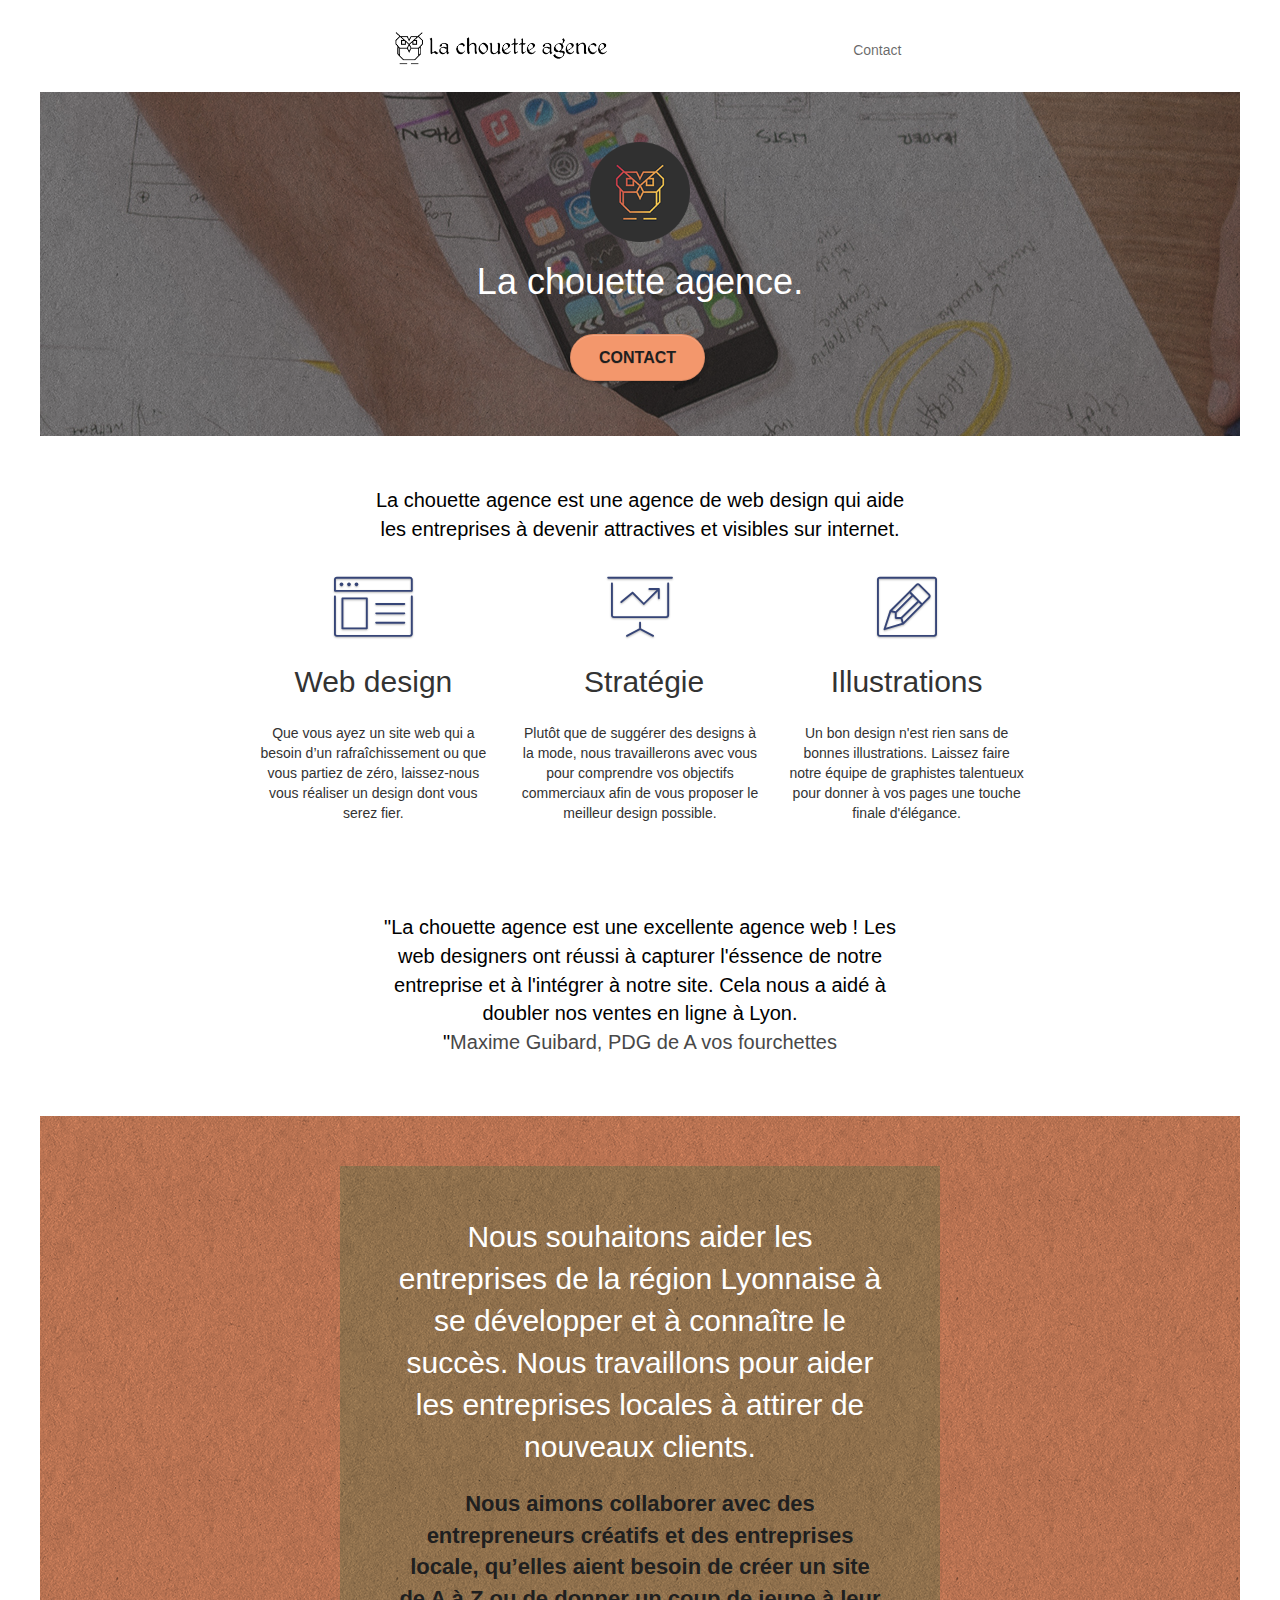
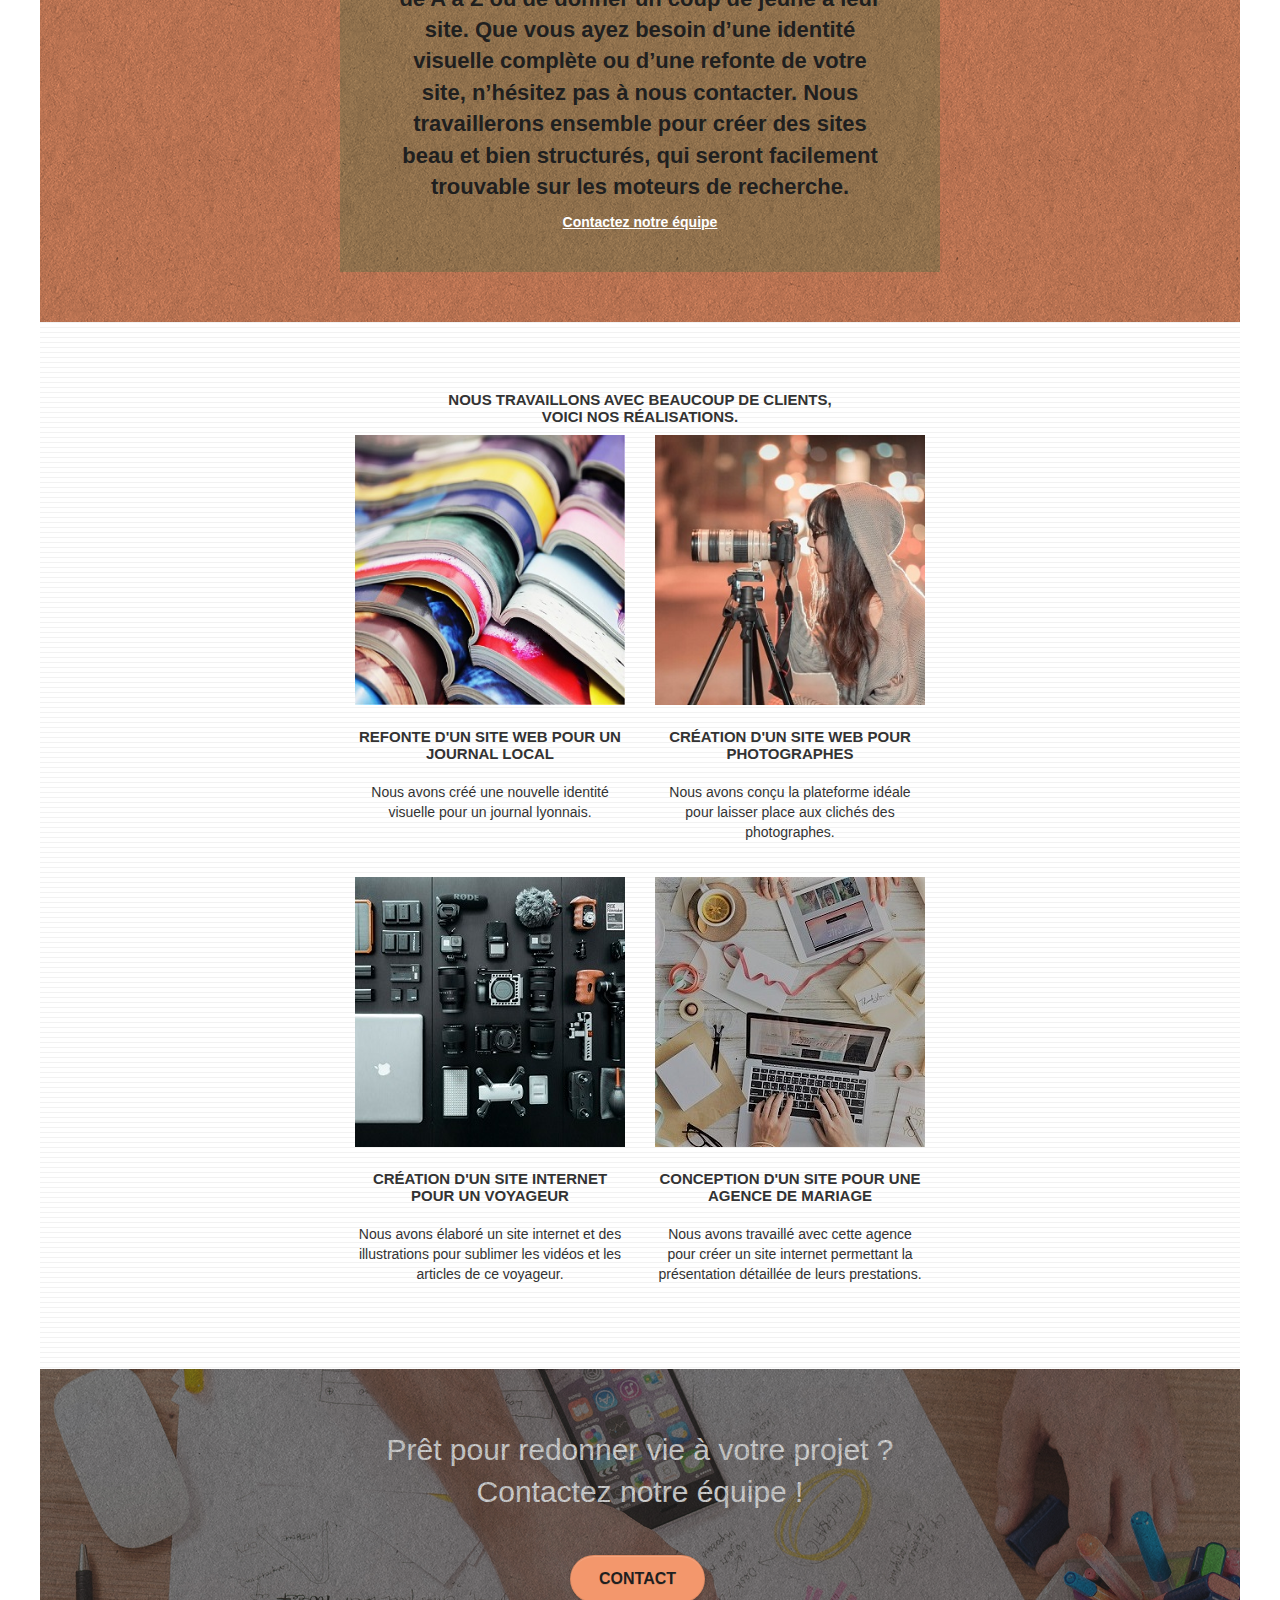
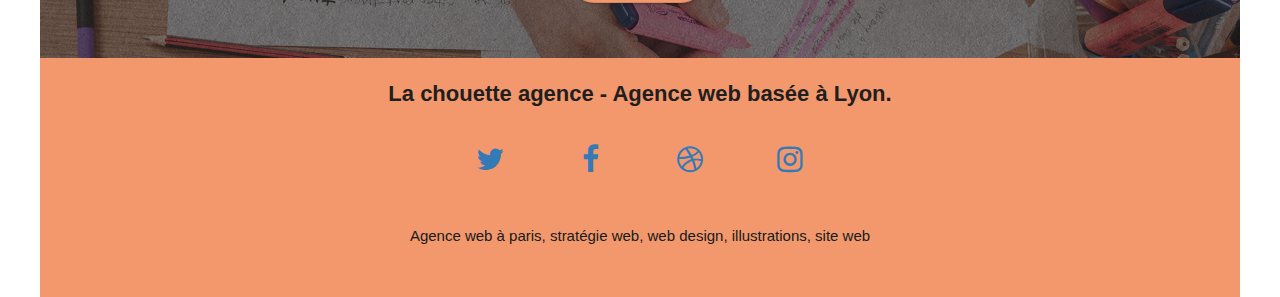
<file: index.html>
<!doctype html>
<html lang="fr">
<head>
    <meta charset="utf-8">
    <meta name="keywords" content="">
    <meta name="description" content="la chouette, entreprise webdesign Lyon">
    <meta name="viewport" content="width=device-width, initial-scale=1.0, viewport-fit=cover">
    <link rel="shortcut icon" type="image/png" href="favicon.jpg">
    
	<link rel="stylesheet" type="text/css" href="./css/bootstrap.min.css">
	<link rel="stylesheet" type="text/css" href="style.css">
	<link rel="stylesheet" type="text/css" href="./css/font-awesome.min.css">
	<link rel="stylesheet" type="text/css" href="./css/et-line.min.css">
	
    
	<script defer src="https://code.jquery.com/jquery-2.1.0.min.js" integrity="sha256-8oQ1OnzE2X9v4gpRVRMb1DWHoPHJilbur1LP9ykQ9H0=" crossorigin="anonymous"></script>
	<script defer src="./js/bootstrap.min.js"></script>
	<script defer src="./js/blocs.min.js"></script>
	<script src="./js/jquery.touchSwipe.min.js" defer></script>
	<script defer src="./js/gmaps.min.js"></script>

    <title>.</title>

    
<!-- Analytics -->
 
<!-- Analytics END -->
    
</head>
<body>
<!-- Principal conteneur -->
<div class="page-container">
    
<!-- bloc-0 -->
<div class="bloc bgc-white l-bloc " id="bloc-0">
	<div class="container bloc-sm">
		<nav class="navbar row">	
			<a class="navbar-brand" href="index.html"><img src="img/la-chouette-agence.png" alt="logo la chouette agence, Paris" height="40" /></a>
			<a href="contact.html">Contact</a>
		</nav>
	</div>
</div>
<!-- bloc-0 END -->

<!-- bloc-1-presentation -->
<div class="bloc bgc-dark-slate-blue bg-banniere d-bloc bg-t-edge bloc-bg-texture texture-paper b-parallax" id="bloc-1-hero">
	<div class="container bloc-lg">
		<div class="row tight-width-whitespace">
			<div class="col-sm-12">
				<img src="img/logo.png" class="center-block image-resize-mode" width="100" alt="la chouette agence, web disigner, création de logo" />
				<h1 class="text-center hero-bloc-text tc-white">La chouette agence.</h1>
				<div class="text-center">
					<a href="contact.html" class="btn btn-lg btn-clean btn-rd cta-hero btn-atomic-tangerine" id="cta-hero">Contact</a>
				</div>
			</div>
		</div>
	</div>
</div>
<!-- bloc-1-presentation END -->

<!-- bloc-2-services -->
<div class="bloc bgc-white l-bloc" id="bloc-2-services">
	<div class="container bloc-md">
		<div class="row">
			<div class="col-sm-12 text-center">
				<article> 
					<p>La chouette agence est une agence de web design qui aide<br>les entreprises à devenir attractives et visibles sur internet.</p>
				</article>
			</div>
		</div>
		<div class="row voffset-lg med-width-whitespace">
			<div class="col-sm-4">
				<div class="text-center">
					<span class="et-icon-browser sm-shadow icon-dark-slate-blue icons icon-lg"></span>
				</div>
				<h2 class="mg-md text-center">
					Web design
				</h2>
				<p class="text-center ">
					Que vous ayez un site web qui a besoin d&rsquo;un rafraîchissement ou que vous partiez de zéro, laissez-nous vous réaliser un design dont vous serez fier.
				</p>
			</div>
			<div class="col-sm-4">
				<div class="text-center">
					<span class="et-icon-presentation sm-shadow icon-dark-slate-blue icons icon-lg"></span>
				</div>
				<h2 class="mg-md text-center">
					&nbsp;Stratégie
				</h2>
				<p class="text-center ">
					Plutôt que de suggérer des designs à la mode, nous travaillerons avec vous pour comprendre vos objectifs commerciaux afin de vous proposer le meilleur design possible.<br>
				</p>
			</div>
			<div class="col-sm-4">
				<div class="text-center">
					<span class="et-icon-edit sm-shadow icon-dark-slate-blue icons icon-lg"></span>
				</div>
				<h2 class="mg-md text-center">
					Illustrations
				</h2>
				<p class="text-center">
					Un bon design n'est rien sans de bonnes illustrations. Laissez faire notre équipe de graphistes talentueux pour donner à vos pages une touche finale d'élégance.
				</p>
			</div>
		</div>
		<div class="row voffset-lg voffset">
			<div class="col-xs-12 col-md-8 col-md-offset-2 text-center">
				<article>
					<p>"La chouette agence est une excellente agence web ! Les<br>web designers ont réussi à capturer l'éssence de notre<br>entreprise et à l'intégrer à notre site. Cela nous a aidé à<br>doubler nos ventes en ligne à Lyon.<br>"<span class="maxime">Maxime Guibard, PDG de A vos fourchettes</span>
				</article>		
			</div>
		</div>
	</div>
</div>
<!-- bloc-2-services END -->

<!-- bloc-3-what-i-do -->
<div class="bloc tc-white bgc-atomic-tangerine bg-presentation d-bloc bloc-bg-texture texture-paper b-parallax" id="bloc-3-what-i-do">
	<div class="container bloc-lg">
		<div class="row tight-width-whitespace black-background">
			<div class="col-sm-12">
				<h2 class="mg-md text-center tc-white">
					Nous souhaitons aider les entreprises de la région Lyonnaise à se développer et à connaître le succès. Nous travaillons pour aider les entreprises locales à attirer de nouveaux clients.
				</h2>
				<p class="text-center white">
					Nous aimons collaborer avec des entrepreneurs créatifs et des entreprises locale, qu’elles aient besoin de créer un site de A à Z ou de donner un coup de jeune à leur site. Que vous ayez besoin d’une identité visuelle complète ou d’une refonte de votre site, n’hésitez pas à nous contacter. Nous travaillerons ensemble pour créer des sites beau et bien structurés, qui seront facilement trouvable sur les moteurs de recherche.
				</p>
					<a class="ltc-white bold-link" href="contact.html">Contactez notre équipe</a>
				
			</div>
		</div>
	</div>
</div>
<!-- bloc-3-what-i-do END -->

<!-- bloc-4-portfolio -->
<div class="bloc bgc-white bg-lines-h2-bg bg-repeat l-bloc" id="bloc-4-portfolio">
	<div class="container bloc-lg">
		<div class="row">
			<div class="col-sm-12 text-center">
				<h3>Nous travaillons avec beaucoup de clients,<br>voici nos réalisations.</h3>
			</div>
		</div>
		<div class="row tight-width-whitespace portfolio-row">
			<div class="col-sm-6">
				<a href="#" data-lightbox="img/1.jpg" data-gallery-id="gallery-1" data-caption="Refonte d'un site web pour un journal local" data-frame="snapshot-lb"><img src="img/1.jpg" alt="Refonte journal local" class="img-responsive portfolio-thumb" /></a>
				<h3 class="mg-md text-center">
					Refonte d'un site web pour un journal local
				</h3>
				<p class="text-center">
					Nous avons créé une nouvelle identité visuelle pour un journal lyonnais.
				</p>
			</div>
			<div class="col-sm-6">
				<a href="#" data-lightbox="img/2.jpg" data-gallery-id="gallery-1" data-caption="Création d'un site web pour photographes" data-frame="snapshot-lb"><img src="img/2.jpg" class="img-responsive portfolio-thumb" alt="Création pour photographes" /></a>
				<h3 class="mg-md text-center">
					Création d'un site web pour photographes
				</h3>
				<p class="text-center">
					Nous avons conçu la plateforme idéale pour laisser place aux clichés des photographes.
				</p>
			</div>
		</div>
		<div class="row tight-width-whitespace portfolio-row">
			<div class="col-sm-6">
				<a href="#" data-lightbox="img/3.jpg" data-gallery-id="gallery-1" data-caption="Création d'un site internet pour un voyageur" data-frame="snapshot-lb"><img src="img/3.jpg" class="img-responsive portfolio-thumb" alt="Création pour voyageur"/></a>
				<h3 class="mg-md text-center">
					Création d'un site internet pour un voyageur
				</h3>
				<p class="text-center">
					Nous avons élaboré un site internet et des illustrations pour sublimer les vidéos et les articles de ce voyageur.
				</p>
			</div>
			<div class="col-sm-6">
				<a href="#" data-lightbox="img/4.jpg" data-gallery-id="gallery-1" data-caption="Conception d'un site pour une agence de mariage" data-frame="snapshot-lb"><img src="img/4.jpg" class="img-responsive portfolio-thumb" alt="Création pour agence de mariage" /></a>
				<h3 class="mg-md text-center">
					Conception d'un site pour une agence de mariage
				</h3>
				<p class="text-center">
					Nous avons travaillé avec cette agence pour créer un site internet permettant la présentation détaillée de leurs prestations.
				</p>
			</div>
		</div>
	</div>
</div>
<!-- bloc-4-portfolio END -->

<!-- bloc-5-cta -->
<div class="bloc bgc-dark-slate-blue bg-banniere d-bloc bloc-bg-texture texture-paper" id="bloc-5-cta">
	<div class="container bloc-lg">
		<div class="row">
			<h2 class="mg-md text-center tc-white">
				Prêt pour redonner vie à votre projet ?<br>Contactez notre équipe !
			</h2>
			<div class="col-sm-12 text-center">
				<a href="contact.html" class="btn btn-atomic-tangerine btn-clean btn-rd btn-lg cta-hero">Contact</a>
			</div>
		</div>
	</div>
</div>
<!-- bloc-5-cta END -->

<!-- Footer - bloc-8 -->
<div class="bloc bgc-atomic-tangerine d-bloc" id="bloc-8">
	<div class="container bloc-sm">
		<div class="row">
			<div class="col-sm-12">
				<p class="text-center white">
					La chouette agence - Agence web basée à Lyon.
				</p>
				<div class="row row-no-gutters social">
					<div class="col-sm-3">
						<div class="text-center">
							<a href="https://www.tweeter.com" class="fa fa-twitter icon-md" alt="logo_tweeter" title="tweeter" target="blank"></a> <!-- modif -->
						</div> 
					</div>
					<div class="col-sm-3">
						<div class="text-center">
							<a href="https://www.facefook.com" class="fa fa-facebook icon-md" alt="logo_facebook" title="Facebook" target="blank"></a> <!-- modif -->
						</div>
					</div>
					<div class="col-sm-3">
						<div class="text-center">
							<a href="https://www.dribbble.com" class="fa fa-dribbble icon-md" alt="logo_dribbble" title="dribbble" target="blank"></a> <!-- modif -->
						</div>
					</div>
					<div class="col-sm-3">
						<div class="text-center">
							<a href="https://www.instagram.com" class="fa fa-instagram icon-md" alt="logo_instagram" title="instagram" target="blank"></a> <!-- modif -->
						</div>
					</div>
				</div>
				<div class="keywords">
					<p>Agence web à paris, stratégie web, web design, illustrations, site web</p>
				</div>
				
			</div>
		</div>
	</div>
</div>
</div>    
</body>
</html>
</file>
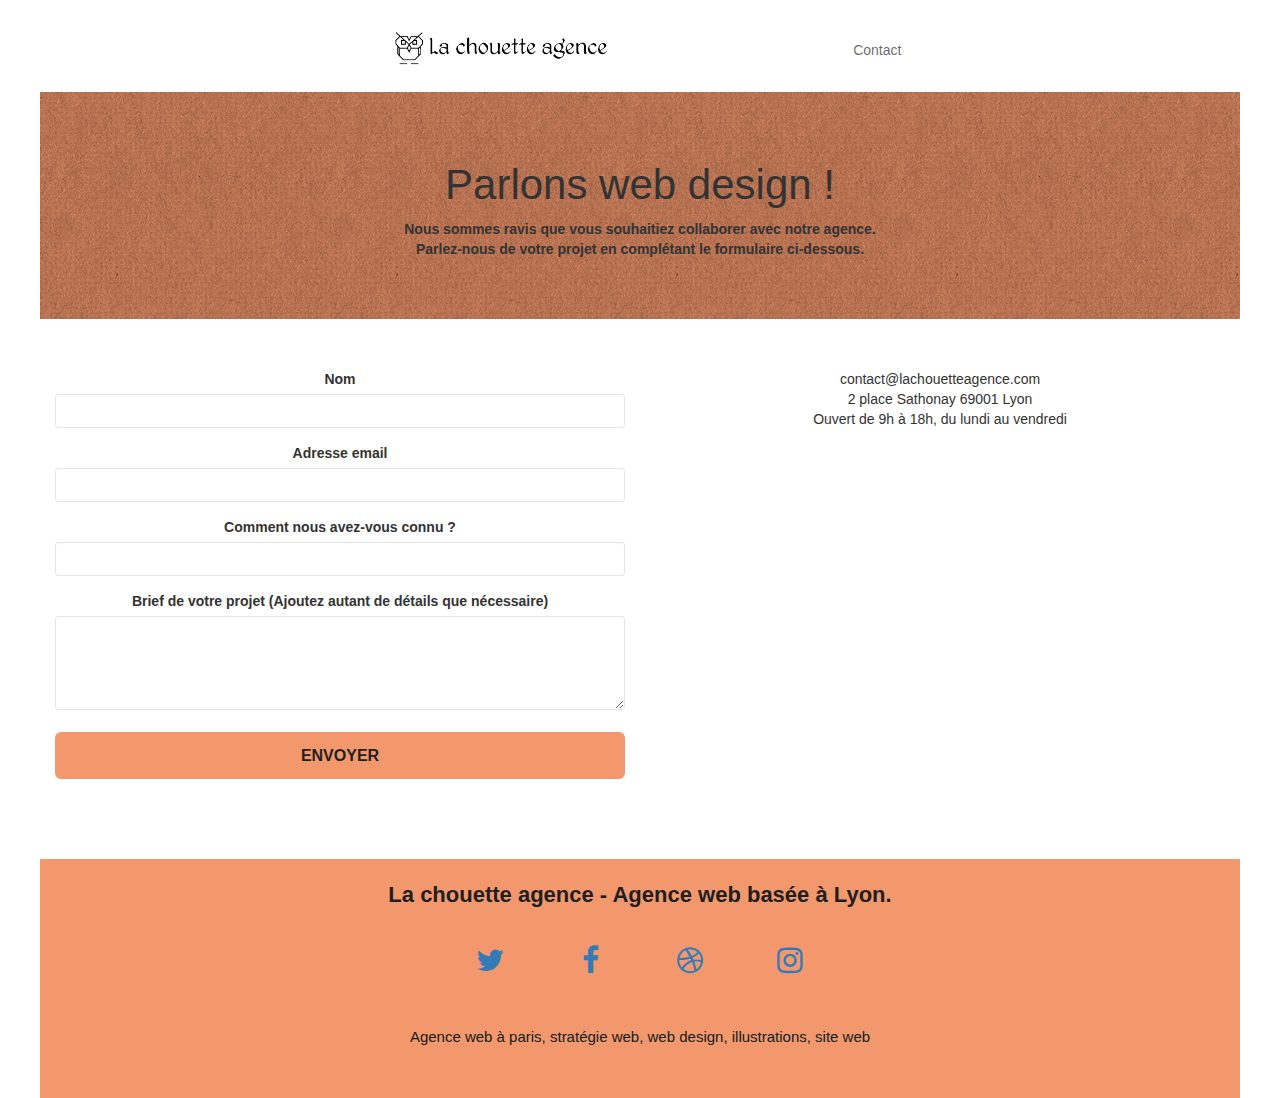
<file: contact.html>
<!doctype html>
<html lang="fr">
<head>
    <meta charset="utf-8">
    <meta name="keywords" content="">
    <meta name="description" content="la chouette agence, contact, Parlons web design !">
    <meta name="viewport" content="width=device-width, initial-scale=1.0, viewport-fit=cover">
    <link rel="shortcut icon" type="image/png" href="favicon.jpg">
    
	<link rel="stylesheet" type="text/css" href="./css/bootstrap.min.css">
	<link rel="stylesheet" type="text/css" href="style.css">
	<link rel="stylesheet" type="text/css" href="./css/font-awesome.min.css">
	<link rel="stylesheet" type="text/css" href="./css/et-line.min.css">
	
    
	<script src="./js/jquery-2.1.0.min.js"></script>
	<script src="./js/bootstrap.min.js"></script>
	<script src="./js/blocs.min.js"></script>
	<script src="./js/jqBootstrapValidation.min.js"></script>
	<script src="./js/formHandler.min.js"></script>
    <title>contact</title>

    
<!-- Analytics -->
 
<!-- Analytics END -->
    
</head>
<body>
<!-- Principal conteneur -->
<div class="page-container">
    
<!-- bloc-0 -->
<div class="bloc bgc-white l-bloc " id="bloc-0">
	<div class="container bloc-sm">
		<nav class="navbar row">	
			<a class="navbar-brand" href="index.html"><img src="img/la-chouette-agence.png" alt="logo la chouette agence, Paris" height="40" /></a>
			<a href="contact.html">Contact</a>
		</nav>
	</div>
</div>

<!-- bloc-0 END -->

<!-- bloc-6 -->
<div class="bloc bg-dots-bg bg-repeat bgc-atomic-tangerine d-bloc bloc-bg-texture texture-paper" id="bloc-6">
	<div class="container bloc-lg">
		<div class="row">
			<div class="col-sm-12">
				<h1 class="titre-principal">
					Parlons web design !
				</h1>
				<p class="design">
					Nous sommes ravis que vous souhaitiez collaborer avec notre agence.<br>
					Parlez-nous de votre projet en complétant le formulaire ci-dessous.
				</p>
			</div>
		</div>
	</div>
</div>
<!-- bloc-6 END -->

<!-- bloc-7 -->
<div class="bloc bgc-white l-bloc" id="bloc-7">
	<div class="container bloc-lg">
		<div class="row">
			<div class="col-sm-6">
				<form id="form_1" novalidate success-msg="Your message has been sent." fail-msg="Sorry it seems that our mail server is not responding, Sorry for the inconvenience!">
					<div class="form-group">
						<label for="name">Nom</label>
						<input type="text" id="name" class="form-control" name="nom" required />
					</div>
					<div class="form-group">
						<label for="email">Adresse email</label>
						<input type="email" id="email" class="form-control" name="email" required />
					</div>
					<div class="form-group">
						<label for="input_504">Comment nous avez-vous connu ?</label>
						<input type="email" id="input_504" class="form-control" name="input_504" required  />
					</div>
					<div class="form-group">
						<label for="message">Brief de votre projet (Ajoutez autant de détails que nécessaire)<br></label>
						<textarea id="message" name="message" class="form-control" rows="4" cols="50" required></textarea>
					</div> 
					<button class="bloc-button btn btn-lg btn-block cta-hero btn-atomic-tangerine" type="submit">
						Envoyer
					</button>
				</form>
			</div>
			<div class="col-sm-6">
				<p>
					contact@lachouetteagence.com<br>2 place Sathonay 69001 Lyon<br>Ouvert de 9h à 18h, du lundi au vendredi<br>
				</p>
			</div>
		</div>
	</div>
</div>
<!-- Footer - bloc-8 -->
<div class="bloc bgc-atomic-tangerine d-bloc" id="bloc-8">
	<div class="container bloc-sm">
		<div class="row">
			<div class="col-sm-12">
				<p class="text-center white">
					La chouette agence - Agence web basée à Lyon.<br>
				</p>
				<div class="row row-no-gutters social">
					<div class="col-sm-3">
						<div class="text-center">
							<a href="https://www.tweeter.com" class="fa fa-twitter icon-md" alt="logo_tweeter" title="tweeter" target="blank"></a> 
						</div> 
					</div>
					<div class="col-sm-3">
						<div class="text-center">
							<a href="https://www.facefook.com" class="fa fa-facebook icon-md" alt="logo_facebook" title="Facebook" target="blank"></a> 
						</div>
					</div>
					<div class="col-sm-3">
						<div class="text-center">
							<a href="https://www.dribbble.com" class="fa fa-dribbble icon-md" alt="logo_dribbble" title="dribbble" target="blank"></a> 
						</div>
					</div>
					<div class="col-sm-3">
						<div class="text-center">
							<a href="https://www.instagram.com" class="fa fa-instagram icon-md" alt="logo_instagram" title="instagram" target="blank"></a> 
						</div>
					</div>
				</div>
				<div class="keywords">
					<p>Agence web à paris, stratégie web, web design, illustrations, site web</p>
				</div>
			</div>
		</div>
	</div>
</div>
</div>
</body>
</html>
</file>
<file: style.css>
body {
    width: 1200px;
    margin: auto;
    padding: 0;
    background: #FFF;
    overflow-x: hidden;
    -webkit-font-smoothing: antialiased;
    -moz-osx-font-smoothing: grayscale;
}

a, button {
	text-decoration: none;
    transition: all .3s ease-in-out;
    outline: none!important;
}

a:hover {
    text-decoration: none;
    cursor: pointer;
}

#page-loading-blocs-notifaction {
    position: fixed;
    top: 0;
    bottom: 0;
    width: 100%;
    z-index: 100000;
    background: #FFFFFF url("img/pageload-spinner.gif") no-repeat center center;
}
article p{
    font-size: 20px;
    color: #000000;
}
.maxime{
    font-size: 20px;
    color: #484848;
}
.bloc {
    width: 100%;
    clear: both;
    background: 50% 50% no-repeat;
    /*padding: 0 50px;*/
    -webkit-background-size: cover;
    -moz-background-size: cover;
    -o-background-size: cover;
    background-size: cover;
    position: relative;
}

.col-sm-6{
    padding-bottom: 25px;
}

/*.bloc .container {
    padding-left: 0;
    padding-right: 0;
}*/

.bloc-lg {
	text-align: center;
    padding: 50px 0; /*modif*/
}

.bloc-md {
    padding: 50px;
}

.bloc-sm {
    padding: 20px 0;
}

.bg-center,
.bg-l-edge,
.bg-r-edge,
.bg-t-edge,
.bg-b-edge,
.bg-tl-edge,
.bg-bl-edge,
.bg-tr-edge,
.bg-br-edge,
.bg-repeat {
    -webkit-background-size: auto!important;
    -moz-background-size: auto!important;
    -o-background-size: auto!important;
    background-size: auto!important;
}

.bg-repeat {
    background: repeat;
}

.bg-t-edge {
    background: top no-repeat;
}

.bloc-bg-texture::before {
    content: "";
    background-size: 2px 2px;
    position: absolute;
    top: 0;
    bottom: 0;
    left: 0;
    right: 0;
}

.texture-paper::before {
    background: url("img/texture-paper.png");
    background-size: 280px 280px;
}

.b-parallax {
    background-attachment: fixed;
}

/*.d-bloc {
    color: rgba(255, 255, 255, .7);
}*/

.d-bloc button:hover {
    color: rgba(255, 255, 255, .9);
}

.d-bloc .icon-round,
.d-bloc .icon-square,
.d-bloc .icon-rounded,
.d-bloc .icon-semi-rounded-a,
.d-bloc .icon-semi-rounded-b {
    border-color: rgba(255, 255, 255, .9);
}

.d-bloc .divider-h span {
    border-color: rgba(255, 255, 255, .2);
}

.d-bloc .a-btn,
.d-bloc .navbar a,
.d-bloc .navbar-brand,
.d-bloc a .icon-sm,
.d-bloc a .icon-md,
.d-bloc a .icon-lg,
.d-bloc a .icon-xl,
.d-bloc h1 a,
.d-bloc h2 a,
.d-bloc h3 a,
.d-bloc h4 a,
.d-bloc h5 a,
.d-bloc h6 a,
.d-bloc p a {
    color: rgba(255, 255, 255, .6);
}

.d-bloc .a-btn:hover,
.d-bloc .navbar a:hover,
.d-bloc .navbar-brand:hover,
.d-bloc a:hover .icon-sm,
.d-bloc a:hover .icon-md,
.d-bloc a:hover .icon-lg,
.d-bloc a:hover .icon-xl,
.d-bloc h1 a:hover,
.d-bloc h2 a:hover,
.d-bloc h3 a:hover,
.d-bloc h4 a:hover,
.d-bloc h5 a:hover,
.d-bloc h6 a:hover,
.d-bloc p a:hover {
    color: rgba(255, 255, 255, 1);
}

.d-bloc .navbar-toggle .icon-bar {
    background: rgba(255, 255, 255, 1);
}

.d-bloc .btn-wire,
.d-bloc .btn-wire:hover {
    color: rgba(255, 255, 255, 1);
    border-color: rgba(255, 255, 255, 1);
}

.d-bloc .panel {
    color: rgba(0, 0, 0, .5);
}

.d-bloc .panel button:hover {
    color: rgba(0, 0, 0, .7);
}

.d-bloc .panel icon {
    border-color: rgba(0, 0, 0, .7);
}

.d-bloc .panel .divider-h span {
    border-color: rgba(0, 0, 0, .1);
}

.d-bloc .panel .a-btn {
    color: rgba(0, 0, 0, .6);
}

.d-bloc .panel .a-btn:hover {
    color: rgba(0, 0, 0, 1);
}

.d-bloc .panel .btn-wire,
.d-bloc .panel .btn-wire:hover {
    color: rgba(0, 0, 0, .7);
    border-color: rgba(0, 0, 0, .3);
}

/*.d-bloc .panel,
.l-bloc {
    color: rgba(0, 0, 0, .5);
}*/

.d-bloc .panel button:hover,
.l-bloc button:hover {
    color: rgba(0, 0, 0, .7);
}

.l-bloc .icon-round,
.l-bloc .icon-square,
.l-bloc .icon-rounded,
.l-bloc .icon-semi-rounded-a,
.l-bloc .icon-semi-rounded-b {
    border-color: rgba(0, 0, 0, .7);
}

.d-bloc .panel .divider-h span,
.l-bloc .divider-h span {
    border-color: rgba(0, 0, 0, .1);
}

.d-bloc .panel .a-btn,
.l-bloc .a-btn,
.l-bloc .navbar a,
.l-bloc .navbar-brand,
.l-bloc a .icon-sm,
.l-bloc a .icon-md,
.l-bloc a .icon-lg,
.l-bloc a .icon-xl,
.l-bloc h1 a,
.l-bloc h2 a,
.l-bloc h3 a,
.l-bloc h4 a,
.l-bloc h5 a,
.l-bloc h6 a,
.l-bloc p a {
    color: rgba(0, 0, 0, .6);
}

.d-bloc .panel .a-btn:hover,
.l-bloc .a-btn:hover,
.l-bloc .navbar a:hover,
.l-bloc .navbar-brand:hover,
.l-bloc a:hover .icon-sm,
.l-bloc a:hover .icon-md,
.l-bloc a:hover .icon-lg,
.l-bloc a:hover .icon-xl,
.l-bloc h1 a:hover,
.l-bloc h2 a:hover,
.l-bloc h3 a:hover,
.l-bloc h4 a:hover,
.l-bloc h5 a:hover,
.l-bloc h6 a:hover,
.l-bloc p a:hover {
    color: rgba(0, 0, 0, 1);
}

.l-bloc .navbar-toggle .icon-bar {
    color: rgba(0, 0, 0, .6);
}

.d-bloc .panel .btn-wire,
.d-bloc .panel .btn-wire:hover,
.l-bloc .btn-wire,
.l-bloc .btn-wire:hover {
    color: rgba(0, 0, 0, .7);
    border-color: rgba(0, 0, 0, .3);
}

.voffset {
    margin-top: 30px;
}

.voffset-lg {
    margin-top: 80px;
}

.row-no-gutters {
    margin-right: 0;
    margin-left: 0;
}

.row.row-no-gutters > [class^="col-"],
.row.row-no-gutters > [class*=" col-"] {
    padding-right: 0;
    padding-left: 0;
}
.navbar {
	display: flex;
	justify-content: space-around;
	align-items: baseline;
    margin-bottom: 0;
    z-index: 1;
}

.navbar-brand {
    height: auto;
    padding: 3px 15px;
    font-size: 25px;
    font-weight: normal;
    font-weight: 600;
    line-height: 44px;
}

.navbar-brand img {
    max-height: 200px;
    margin: 0 5px 0 0;
    display: inline;
}

.navbar-brand img[src$=svg] {
    min-width: 100px;
}

.nav-center .navbar-brand img {
    margin: 0;
}

.navbar .nav {
    padding-top: 2px;
    margin-right: -16px;
    float: right;
    z-index: 1;
}

.nav > li {
    float: left;
    margin-top: 4px;
    font-size: 16px;
}

.navbar-nav .open .dropdown-menu > li > a {
    text-align: inherit;
}

.nav > li a:hover,
.nav > li a:focus {
    background: transparent;
}

.navbar-toggle {
    margin: 10px 10px 0 0;
    border: 0px;
}

.navbar-toggle:hover {
    background: transparent!important;
}

.navbar-toggle .icon-bar {
    background-color: rgba(0, 0, 0, .5);
    width: 26px;
}

.nav-invert .navbar .nav {
    float: left;
}

.nav-invert .navbar-header,
.nav-invert .navbar-brand {
    float: right;
    position: relative;
    z-index: 2;
}

@media (min-width: 768px) {
    .site-navigation {
        position: absolute;
        top: 50%;
        right: 20px;
        transform: translate(0, -50%);
        -webkit-transform: translateY(-50%);
    }
    .nav > li .dropdown-menu a,
    .nav > li .dropdown-menu a:hover {
        color: #484848;
    }
    .nav-invert .site-navigation {
        left: 0;
        right: 0;
    }
    .nav-center {
        text-align: center;
    }
    .nav-center .navbar-header {
        width: 100%;
    }
    .nav-center .navbar-header,
    .nav-center .navbar-brand,
    .nav-center .nav > li {
        float: none;
        display: inline-block;
    }
    .nav-center .site-navigation {
        position: relative;
        width: 100%;
        right: 0;
        margin-right: 0px;
        margin-top: 20px;
    }
    .nav-center.mini-nav .navbar-toggle {
        float: none;
        margin: 10px auto 0;
    }
}

.nav > li > .dropdown a {
    background: none!important;
    display: block;
    padding: 14px 15px;
}

nav .caret {
    margin: 0 5px;
}

.dropdown-menu .dropdown-menu {
    top: -8px;
    left: 100%;
}

.dropdown-menu .dropmenu-flow-right {
    top: 100%;
    left: 0;
    margin-left: -1px;
    border-top-left-radius: 0;
    border-top-right-radius: 0;
}

.dropdown-menu .dropdown span {
    border: 4px solid black;
    border-top-color: transparent;
    border-right-color: transparent;
    border-bottom-color: transparent;
    margin: 6px -5px 0 0!important;
    float: right;
}

.mg-md {
    margin-top: 10px;
    margin-bottom: 20px;
}

.mg-lg {
    margin-top: 10px;
    margin-bottom: 40px;
}

.btn {
    margin: 0 5px 5px 0;
}

.btn.pull-right {
    margin: 0 0 5px 5px;
}

.btn-d,
.btn-d:hover,
.btn-d:focus {
    color: #FFF;
    background: rgba(0, 0, 0, .3);
}

button {
    outline: none!important;
}

.btn-rd {
    border-radius: 40px;
}

.btn-clean {
    border: 1px solid rgba(0, 0, 0, .08);
    border-bottom-color: rgba(0, 0, 0, .1);
    text-shadow: 0 1px 0 rgba(0, 0, 1, .1);
    box-shadow: 0 1px 3px rgba(0, 0, 1, .25), inset 0 1px 0 0 rgba(255, 255, 255, .15);
}

.icon-md {
    font-size: 30px!important;
}

.icon-lg {
    font-size: 60px!important;
}

.sm-shadow {
    text-shadow: 0 1px 2px rgba(0, 0, 0, .3);
}

.panel-sq,
.panel-sq .panel-heading,
.panel-sq .panel-footer {
    border-radius: 0;
}

.panel-rd {
    border-radius: 30px;
}

.panel-rd .panel-heading {
    border-radius: 29px 29px 0 0;
}

.panel-rd .panel-footer {
    border-radius: 0 0 29px 29px;
}

.form-control {
    border-color: rgba(0, 0, 0, .1);
    box-shadow: none;
}

.scrollToTop {
    width: 40px;
    height: 40px;
    position: fixed;
    bottom: 20px;
    right: 20px;
    opacity: 0;
    z-index: 500;
    transition: all .3s ease-in-out;
}

.scrollToTop span {
    margin-top: 6px;
}

.showScrollTop {
    font-size: 14px;
    opacity: 1;
}

a[data-lightbox] {
    position: relative;
    display: block;
    text-align: center;
}

a[data-lightbox]:hover::before {
    content: "+";
    font-family: "HelveticaNeue-Light", "Helvetica Neue Light", "Helvetica Neue", Helvetica, Arial;
    font-size: 32px;
    width: 50px;
    height: 50px;
    margin-left: -25px;
    border-radius: 50%;
    background: rgba(0, 0, 0, .6);
    color: #FFF;
    font-weight: 100;
    z-index: 1;
    position: absolute;
    top: 50%;
    transform: translateY(-50%);
    -webkit-transform: translateY(-50%);
}

a[data-lightbox]:hover img {
    opacity: 0.6;
    -webkit-animation-fill-mode: none;
    animation-fill-mode: none;
}

#lightbox-modal {
    display: flex;
    align-items: center;
}

#lightbox-modal .modal-dialog {
    width: 90%;
    max-width: 900px;
    margin: 0 auto 0;
}

#lightbox-modal .modal-dialog img {
    max-height: 90vh;
    margin: 0 auto;
}

.lightbox-caption {
    padding: 20px;
    color: #FFF;
    background: rgba(0, 0, 0, .5);
    position: absolute;
    left: 15px;
    right: 15px;
    bottom: 5px;
}

.close-lightbox {
    color: #FFF;
    font-size: 30px;
    position: absolute;
    top: 20px;
    right: 20px;
    z-index: 20;
    background: rgba(0, 0, 0, .5);
    border: none;
    line-height: 30px;
    padding: 0 9px 5px;
    opacity: 0.3;
}

.close-lightbox:hover,
.next-lightbox:hover,
.prev-lightbox:hover {
    opacity: 1.0;
    color: #FFF;
}

.next-lightbox,
.prev-lightbox {
    font-size: 20px;
    color: rgba(255, 255, 255, .9);
    background: rgba(0, 0, 0, .5);
    transition: all .2s ease-in-out;
    position: absolute;
    top: 45%;
    z-index: 1;
    opacity: 0.4;
}

.next-lightbox {
    padding: 6px 8px 1px 13px;
    right: 25px;
}

.prev-lightbox {
    padding: 6px 13px 1px 10px;
    left: 25px;
}

.snapshot-lb .modal-body {
    display: none;
    padding-bottom: 45px;
}

.snapshot-lb .lightbox-caption {
    padding: 0;
    color: rgba(0, 0, 0, .5);
    background: none;
}

/*h1,*/
h2,
h3,
h4,
h5,
h6,
/*p,*/
label,
.btn,
/*a*/ {
    font-family: "helvetica";
    font-weight: 400;
    color: #575757!important;
}
   max-width: 1000px;
}

.hero-bloc-text {
    font-size: 38px;
}

.hero-bloc-text-sub {
    font-size: 36px;
}

.statement-bloc-text {
    line-height: 26px;
    font-style: italic;
    font-size: 20px;
    text-align: center;
    font-weight: lighter;
    max-width: 520px;
    margin: auto auto auto auto;
}

.keywords p {
    font-size: 15px;  /* modif*/
    text-align: center; /* modif*/
    padding: 50px 0 20px 0; /* modif*/
    color: #141C1C; /* modif*/
}

.tight-width-whitespace {
    max-width: 600px;
    margin: auto auto auto auto;
}

.h1 {
    font-size: 20px;
    font-family: "Open Sans";
}

.cta-hero {
    margin-top: 22px;
    color: #1F1F1F;
    text-transform: uppercase;
    padding: 12px 28px 12px 28px;
    font-size: 16px;
    font-weight: 700;
}

.social {
    display: flex;
    justify-content: space-around;
    max-width: 400px;
    padding-top: 25px;
    margin: auto auto auto auto;
}

h2 {
    font-size: 30px;
    line-height: 1.4em;
}

h3 {
    font-size: 15px;
    text-transform: uppercase;
    font-weight: 700;
    color: #333333!important;
}

.med-width-whitespace {
    max-width: 800px;
    margin: auto auto auto auto;
    box-shadow: 0px 0px 0px #000000;
}

/*h1 {
   color: #333333!important;
}*/

.titre-principal {
	text-align: center;
	font-size: 3em;
    color: #333333!important;
}
.design{
	font-weight: bold;
	text-align: center;
}

.icons {
    margin-bottom: 14px;
    margin-top: 24px;
}

.white{
	font-size: 22px;
    font-weight: bold; /*modif*/
    color: #1F1F1F;
}

.portfolio-thumb {
    margin-bottom: 24px;
}

/*.portfolio-row {
    margin-bottom: 44px;
    margin-top: 50px;
}*/

.avatar {
    box-shadow: 0px 4px 9px rgba(0, 0, 0, 0.3);
}

.black-background {
    background-color: rgba(165, 147, 99, 0.7);
    padding: 40px 40px 40px 40px;
}

.bold-link {
    font-weight: 900;
    text-decoration: underline!important;
}

.bgc-white {
    background-color: #FFFFFF;
}

.bgc-dark-slate-blue {
    background-color: #364577;
}

.bgc-atomic-tangerine {
    background-color: #F3976C;
}

.tc-white {
	color: #ffffff;
    text-align: center;
}

.btn-atomic-tangerine {
    background: #F3976C;
    color: #1F1F1F;
}

.btn-atomic-tangerine:hover {
    background: #c27956!important;
    color: #FFFFFF!important;
}
.ltc-white {
    color: #FFFFFF!important;
}

.ltc-white:hover {
    color: #cccccc!important;
}

.ltc-atomic-tangerine {
    color: #F3976C!important;
}

.ltc-atomic-tangerine:hover {
    color: #c27956!important;
}

.icon-dark-slate-blue {
    color: #364577!important;
    border-color: #364577!important;
}

.bg-dots-bg {
    background-image: url("img/dots-bg.png");
}

.bg-lines-h2-bg {
    background-image: url("img/lines-h2-bg.png");
}

.bg-banniere {
    background-image: url("img/la-chouette-agence-banniere.jpg");
}

.bg-presentation {
    background-image: url("img/image-de-presentation.jpg");
}

@media (max-width: 1024px) {
    .bloc {
        padding-left: 20px;
        padding-right: 20px;
    }
    .bloc.full-width-bloc,
    .bloc-tile-2.full-width-bloc .container,
    .bloc-tile-3.full-width-bloc .container,
    .bloc-tile-4.full-width-bloc .container {
        padding-left: 0;
        padding-right: 0;
    }
}

@media (max-width: 992px) and (min-width: 768px) {
    .navbar .nav {
        max-width: 80%
    }
    .nav-center.navbar .nav {
        max-width: 100%
    }
}

@media only screen and (min-device-width: 768px) and (max-device-width: 1024px) and (orientation: landscape) {
    .b-parallax {
        background-attachment: scroll;
    }
}

@media only screen and (min-device-width: 1024px) and (max-device-width: 1366px) and (-webkit-min-device-pixel-ratio: 1.5) {
    .b-parallax {
        background-attachment: scroll;
    }
}

@media (max-width: 991px) {
    .container {
        width: 100%;
    }
    .b-parallax {
        background-attachment: scroll;
    }
    .page-container,
    #hero-bloc {
        overflow-x: hidden;
        position: relative;
    }
    .bloc {
        padding-left: constant(safe-area-inset-left);
        padding-right: constant(safe-area-inset-right);
    }
    .bloc-group,
    .bloc-group .bloc {
        display: block;
        width: 100%;
    }
    .bloc-fill-screen .fill-bloc-top-edge,
    .bloc-fill-screen .fill-bloc-bottom-edge {
        padding: 0 20px;
        padding-left: constant(safe-area-inset-left);
        padding-right: constant(safe-area-inset-right);
    }
}

@media (max-width: 767px) {
    .page-container {
        overflow-x: hidden;
        position: relative;
    }
    h1,
    h2,
    h3,
    h4,
    h5,
    h6,
    p,
    #disqus_thread {
        font-size: 25px;
        padding-left: 10px!important;
        padding-right: 10px!important;
    }
    .bloc-mob-center-text {
        text-align: center;
    }
    .b-parallax {
        background-attachment: scroll;
    }
    .navbar .nav {
        padding-top: 0;
        border-top: 1px solid rgba(0, 0, 0, .2);
        float: none!important;
    }
    .navbar.row {
        margin-left: 0;
        margin-right: 0;
    }
    .site-navigation {
        position: inherit;
        transform: none;
        -webkit-transform: none;
        -ms-transform: none;
    }
    .nav > li {
        margin-top: 0;
        border-bottom: 1px solid rgba(0, 0, 0, .1);
        background: rgba(0, 0, 0, .05);
        text-align: left;
        padding-left: 15px;
        width: 100%;
    }
    .nav > li:hover {
        background: rgba(0, 0, 0, .08);
    }
    .dropdown .dropdown a .caret {
        float: none;
        margin: 5px 0 0 10px!important;
        border: 4px solid black;
        border-bottom-color: transparent;
        border-right-color: transparent;
        border-left-color: transparent;
    }
    #hero-bloc .navbar .nav {
        background: rgba(0, 0, 0, .8);
    }
    #hero-bloc .navbar .nav a {
        color: rgba(255, 255, 255, .6);
    }
    .hero {
        padding: 50px 0;
    }
    .hero-nav {
        left: -1px;
        right: -1px;
    }
    .navbar-collapse {
        padding: 0;
        overflow-x: hidden;
        -webkit-box-shadow: none;
        box-shadow: none;
    }
    .navbar-brand img {
        max-height: 40px;
        width: auto;
    }
    .nav-invert .navbar-header {
        float: none;
        width: 100%;
    }
    .nav-invert .navbar-toggle {
        float: left;
        margin-left: 10px;
    }
    .bloc {
        text-align: center;
        padding-left: 0;
        padding-right: 0;
    }
    .bloc-xxl,
    .bloc-xl,
    .bloc-lg {
        padding: 40px 0;
    }
    .bloc-sm,
    .bloc-md {
        padding-left: 0;
        padding-right: 0;
    }
    .bloc-tile-2 .container,
    .bloc-tile-3 .container,
    .bloc-tile-4 .container,
    .bloc-fill-screen .fill-bloc-top-edge,
    .bloc-fill-screen .fill-bloc-bottom-edge {
        padding-left: 0;
        padding-right: 0;
    }
    .a-block {
        padding: 0 10px;
    }
    .btn-dwn {
        display: none;
    }
    .voffset {
        margin-top: 5px;
    }
    .voffset-md {
        margin-top: 20px;
    }
    .voffset-lg {
        margin-top: 30px;
    }
    form {
        padding: 5px;
    }
    .close-lightbox {
        display: inline-block;
    }
    .blocsapp-device-iphone5 {
        background-size: 216px 425px;
        padding-top: 60px;
        width: 216px;
        height: 425px;
    }
    .blocsapp-device-iphone5 img {
        width: 180px;
        height: 320px;
    }
    .portfolio-thumb {
        display: initial;
    }
}

@media (max-width: 400px) {
    .bloc {
        padding-left: 0;
        padding-right: 0;
    }
}

@media (max-width: 767px) {
    .bloc-mob-center-text {
        text-align: center;
    }
}
</file>
